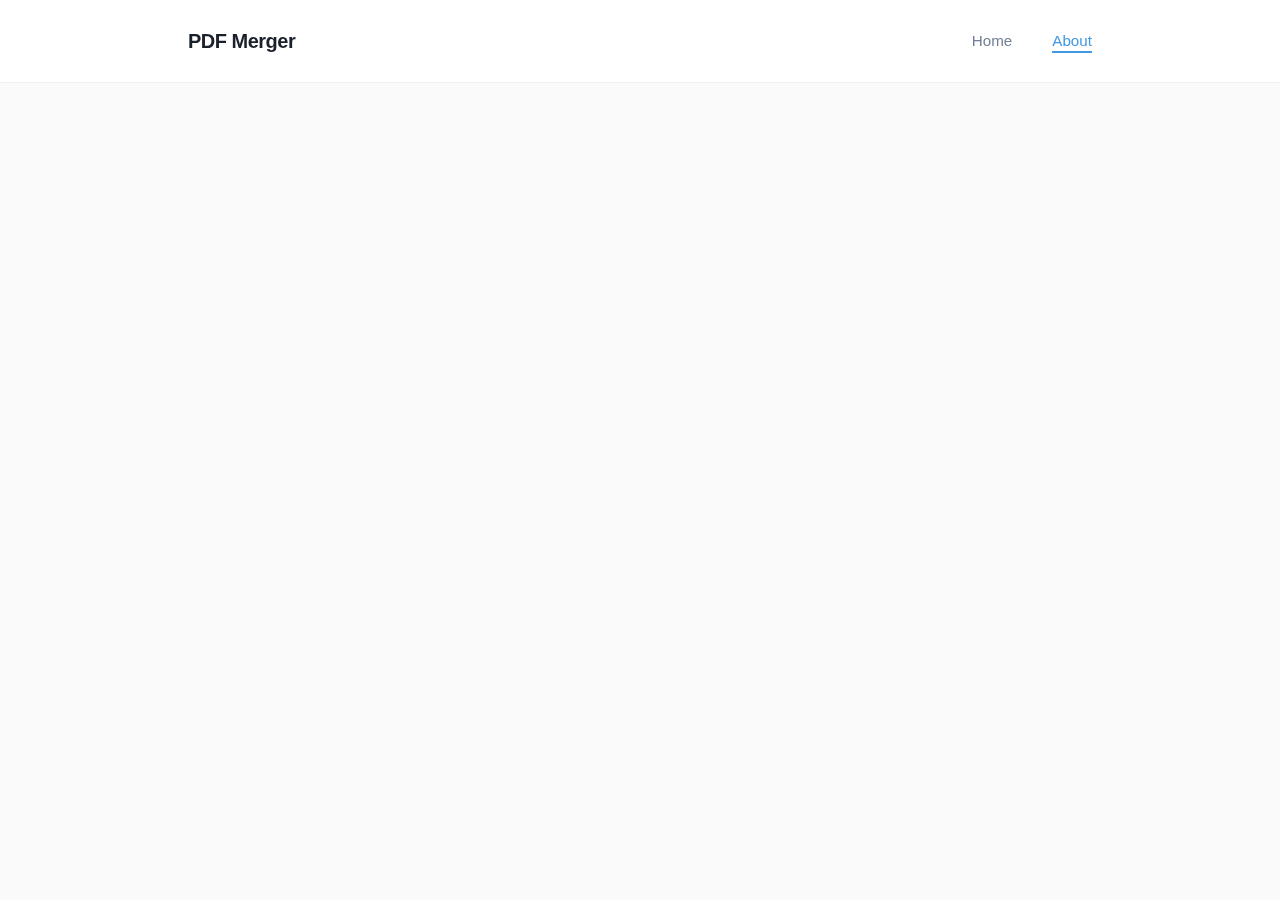
<file: about.html>
<!DOCTYPE html>
<html lang="en">
<head>
    <meta charset="UTF-8">
    <meta name="viewport" content="width=device-width, initial-scale=1.0">
    <title>About - PDF Merger</title>
    <link rel="stylesheet" href="styles.css">
</head>
<body>
    <nav class="navbar">
        <div class="nav-container">
            <h2 class="nav-logo">PDF Merger</h2>
            <ul class="nav-menu">
                <li><a href="index.html">Home</a></li>
                <li><a href="about.html" class="active">About</a></li>
            </ul>
        </div>
    </nav>

    <div class="page-container">
        <div class="container">
            <h1>About PDF Merger</h1>
            <div class="about-content">
                <p>PDF Merger is a simple, secure web application that allows you to combine multiple PDF files into a single document.</p>
                <h3>Features:</h3>
                <ul>
                    <li>Merge multiple PDF files instantly</li>
                    <li>Drag and drop file reordering</li>
                    <li>Client-side processing for privacy</li>
                    <li>No file size limits</li>
                    <li>Works entirely in your browser</li>
                </ul>
                <p>All processing happens locally in your browser - your files never leave your device.</p>
            </div>
        </div>
    </div>
</body>
</html>
</file>
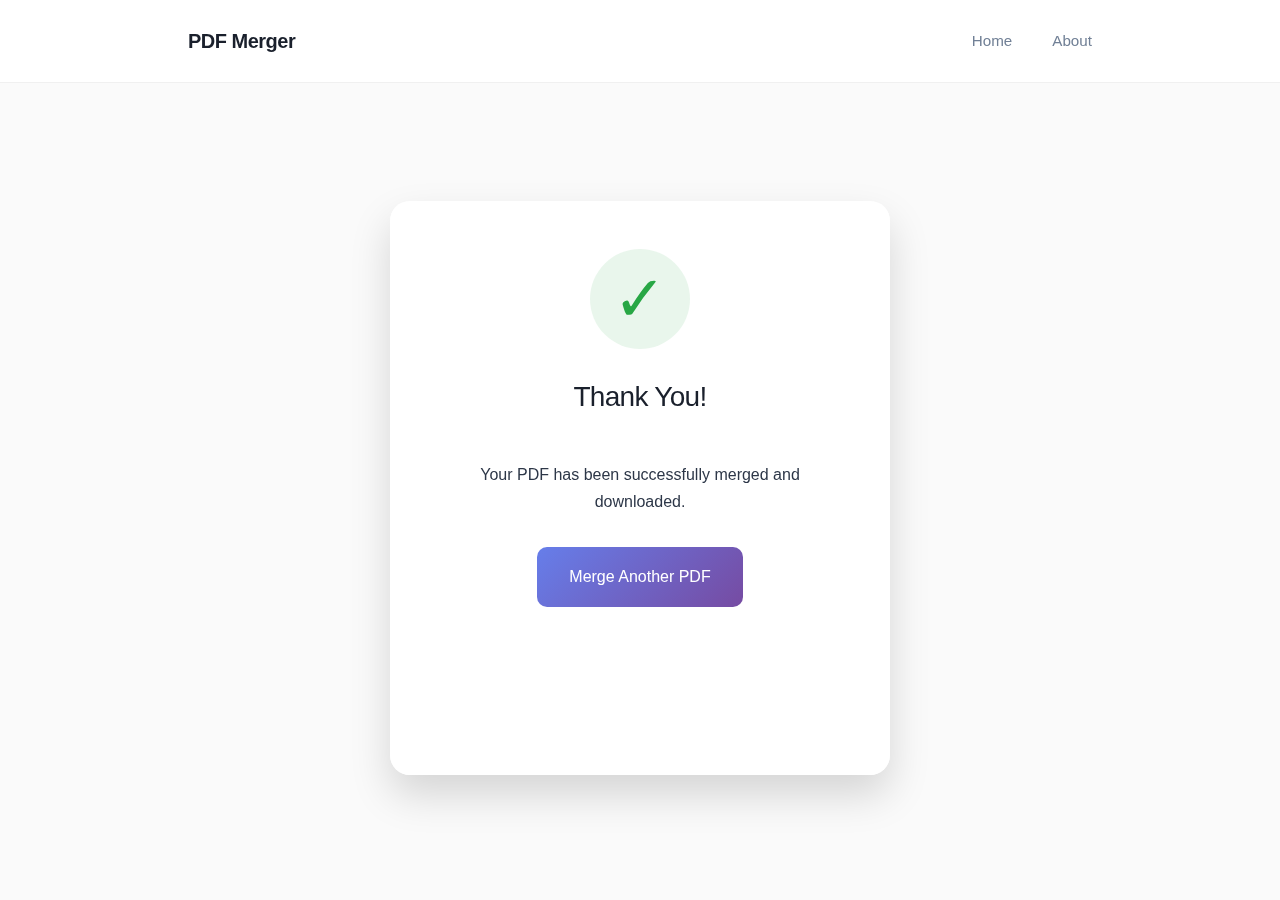
<file: thank-you.html>
<!DOCTYPE html>
<html lang="en">
<head>
    <meta charset="UTF-8">
    <meta name="viewport" content="width=device-width, initial-scale=1.0">
    <title>Thank You - PDF Merger</title>
    <link rel="stylesheet" href="styles.css">
</head>
<body>
    <nav class="navbar">
        <div class="nav-container">
            <h2 class="nav-logo">PDF Merger</h2>
            <ul class="nav-menu">
                <li><a href="index.html">Home</a></li>
                <li><a href="about.html">About</a></li>
            </ul>
        </div>
    </nav>

    <div class="page-container">
        <div class="thank-you-container">
            <div class="success-icon">✓</div>
            <h1>Thank You!</h1>
            <p>Your PDF has been successfully merged and downloaded.</p>
            <div class="thank-you-actions">
                <a href="index.html" class="btn-primary">Merge Another PDF</a>
            </div>
            <footer class="phoenix-credit">
                <p>PHOENIX'S</p>
            </footer>
        </div>
    </div>
</body>
</html>
</file>
<file: styles.css>
* {
    margin: 0;
    padding: 0;
    box-sizing: border-box;
}

body {
    font-family: 'Inter', -apple-system, BlinkMacSystemFont, 'Helvetica Neue', Arial, sans-serif;
    background: #fafafa;
    color: #2d3748;
    line-height: 1.7;
    min-height: 100vh;
    font-weight: 400;
    -webkit-font-smoothing: antialiased;
    -moz-osx-font-smoothing: grayscale;
}

.navbar {
    background: rgba(255, 255, 255, 0.95);
    backdrop-filter: blur(20px);
    border-bottom: 1px solid rgba(0, 0, 0, 0.06);
    padding: 1.5rem 0;
    position: fixed;
    top: 0;
    width: 100%;
    z-index: 1000;
}

.nav-container {
    max-width: 1000px;
    margin: 0 auto;
    display: flex;
    justify-content: space-between;
    align-items: center;
    padding: 0 3rem;
}

.nav-logo {
    color: #1a202c;
    font-size: 1.25rem;
    font-weight: 600;
    letter-spacing: -0.025em;
}

.nav-menu {
    display: flex;
    list-style: none;
    gap: 2.5rem;
}

.nav-menu a {
    color: #718096;
    text-decoration: none;
    font-weight: 400;
    font-size: 0.95rem;
    transition: all 0.3s cubic-bezier(0.4, 0, 0.2, 1);
    cursor: pointer;
    position: relative;
}

.nav-menu a:hover,
.nav-menu a.active {
    color: #4299e1;
}

.nav-menu a::after {
    content: '';
    position: absolute;
    bottom: -4px;
    left: 0;
    width: 0;
    height: 2px;
    background: #4299e1;
    transition: width 0.3s ease;
}

.nav-menu a:hover::after,
.nav-menu a.active::after {
    width: 100%;
}

.page-container {
    padding: 140px 3rem 4rem;
    min-height: 100vh;
    max-width: 900px;
    margin: 0 auto;
    display: flex;
    flex-direction: column;
    align-items: center;
    justify-content: center;
}

.intro-section {
    text-align: center;
    margin-bottom: 4rem;
    opacity: 0;
    animation: fadeInUp 0.8s ease forwards;
}

.intro-section h2 {
    font-size: 3rem;
    font-weight: 300;
    color: #1a202c;
    margin-bottom: 1.5rem;
    letter-spacing: -0.05em;
    line-height: 1.2;
}

.intro-section p {
    font-size: 1.125rem;
    color: #718096;
    max-width: 500px;
    margin: 0 auto;
    font-weight: 300;
}

.container {
    background: white;
    padding: 3rem;
    border-radius: 24px;
    box-shadow: 0 1px 3px rgba(0, 0, 0, 0.05), 0 20px 40px rgba(0, 0, 0, 0.08);
    border: 1px solid rgba(0, 0, 0, 0.06);
    text-align: center;
    width: 100%;
    max-width: 600px;
    opacity: 0;
    animation: fadeInUp 0.8s ease 0.2s forwards;
}

@keyframes fadeInUp {
    from {
        opacity: 0;
        transform: translateY(30px);
    }
    to {
        opacity: 1;
        transform: translateY(0);
    }
}

h1 {
    color: #1a202c;
    margin-bottom: 2.5rem;
    font-size: 1.75rem;
    font-weight: 500;
    letter-spacing: -0.025em;
}

.upload-area {
    border: 2px dashed #e2e8f0;
    border-radius: 16px;
    padding: 4rem 2rem;
    margin-bottom: 3rem;
    cursor: pointer;
    transition: all 0.4s cubic-bezier(0.4, 0, 0.2, 1);
    background: #fafafa;
    position: relative;
    overflow: hidden;
}

.upload-area::before {
    content: '';
    position: absolute;
    top: 0;
    left: -100%;
    width: 100%;
    height: 100%;
    background: linear-gradient(90deg, transparent, rgba(66, 153, 225, 0.1), transparent);
    transition: left 0.6s ease;
}

.upload-area:hover::before {
    left: 100%;
}

.upload-area:hover {
    border-color: #4299e1;
    background: #f7fafc;
    transform: translateY(-2px);
}

.upload-area p {
    color: #718096;
    margin-bottom: 1rem;
    font-weight: 400;
    font-size: 1.1rem;
    position: relative;
    z-index: 1;
}

#pdfInput {
    width: 100%;
    padding: 0.5rem;
    border: 1px solid #ddd;
    border-radius: 4px;
}

.file-list {
    margin-bottom: 3rem;
    text-align: left;
    opacity: 0;
    animation: fadeInUp 0.8s ease 0.4s forwards;
}

.file-item {
    background: white;
    padding: 1.5rem;
    margin: 1rem 0;
    border-radius: 16px;
    font-size: 0.95rem;
    cursor: move;
    display: flex;
    align-items: center;
    gap: 1.25rem;
    transition: all 0.4s cubic-bezier(0.4, 0, 0.2, 1);
    border: 1px solid rgba(0, 0, 0, 0.06);
    box-shadow: 0 1px 3px rgba(0, 0, 0, 0.05);
}

.file-item:hover {
    transform: translateY(-3px);
    box-shadow: 0 4px 20px rgba(0, 0, 0, 0.1);
    border-color: rgba(66, 153, 225, 0.3);
}

.file-item.dragging {
    opacity: 0.8;
    background: #f7fafc;
    border-color: #4299e1;
    transform: rotate(2deg) scale(1.02);
    box-shadow: 0 8px 30px rgba(66, 153, 225, 0.3);
}

.drag-handle {
    color: #cbd5e0;
    font-size: 1.1rem;
    cursor: grab;
    padding: 0.5rem;
    transition: color 0.3s ease;
}

.file-item:hover .drag-handle {
    color: #a0aec0;
}

.file-info {
    flex: 1;
    text-align: left;
}

.file-name {
    display: block;
    font-weight: 500;
    color: #2d3748;
    font-size: 0.95rem;
    margin-bottom: 0.25rem;
}

.file-size {
    display: block;
    font-size: 0.8rem;
    color: #a0aec0;
    font-weight: 400;
}

.file-preview {
    background: #4299e1;
    color: white;
    border: none;
    padding: 0.75rem;
    border-radius: 12px;
    cursor: pointer;
    transition: all 0.3s cubic-bezier(0.4, 0, 0.2, 1);
    font-size: 0.9rem;
}

.file-preview:hover {
    background: #3182ce;
    transform: translateY(-1px);
    box-shadow: 0 4px 12px rgba(66, 153, 225, 0.4);
}

.preview-icon {
    font-size: 1.1rem;
}

.progress-container {
    margin: 1.5rem 0;
    text-align: center;
}

.progress-bar {
    width: 100%;
    height: 8px;
    background: rgba(102, 126, 234, 0.2);
    border-radius: 10px;
    overflow: hidden;
    margin-bottom: 0.5rem;
}

.progress-fill {
    height: 100%;
    background: linear-gradient(90deg, #667eea, #764ba2);
    border-radius: 10px;
    transition: width 0.3s ease;
    width: 0%;
}

.progress-text {
    font-size: 0.9rem;
    color: #667eea;
    font-weight: 500;
}

.phoenix-credit {
    margin-top: 4rem;
    padding-top: 2rem;
    border-top: 1px solid rgba(0, 0, 0, 0.06);
    text-align: center;
    opacity: 0;
    animation: fadeInUp 0.8s ease 0.8s forwards;
}

.phoenix-credit p {
    color: #cbd5e0;
    font-size: 0.85rem;
    font-weight: 300;
    letter-spacing: 0.05em;
}

.modal {
    display: none;
    position: fixed;
    top: 0;
    left: 0;
    width: 100%;
    height: 100%;
    background: rgba(26, 32, 44, 0.6);
    z-index: 2000;
    backdrop-filter: blur(8px);
}

.modal.show {
    display: flex;
    align-items: center;
    justify-content: center;
}

.modal-content {
    background: white;
    padding: 3rem;
    border-radius: 24px;
    box-shadow: 0 25px 50px -12px rgba(0, 0, 0, 0.25);
    max-width: 520px;
    width: 90%;
    max-height: 80vh;
    overflow-y: auto;
    position: relative;
    animation: modalSlideIn 0.4s cubic-bezier(0.4, 0, 0.2, 1);
    border: 1px solid rgba(0, 0, 0, 0.06);
}

@keyframes modalSlideIn {
    from {
        opacity: 0;
        transform: translateY(-30px) scale(0.9);
    }
    to {
        opacity: 1;
        transform: translateY(0) scale(1);
    }
}

.modal-header {
    display: flex;
    justify-content: space-between;
    align-items: center;
    margin-bottom: 2rem;
    padding-bottom: 1.5rem;
    border-bottom: 1px solid rgba(0, 0, 0, 0.06);
}

.modal-title {
    font-size: 1.5rem;
    font-weight: 500;
    color: #1a202c;
    letter-spacing: -0.025em;
}

.modal-close {
    background: none;
    border: none;
    font-size: 1.5rem;
    color: #a0aec0;
    cursor: pointer;
    padding: 0.5rem;
    border-radius: 8px;
    transition: all 0.3s ease;
    line-height: 1;
}

.modal-close:hover {
    background: #f7fafc;
    color: #2d3748;
    transform: scale(1.1);
}

.progress-modal {
    text-align: center;
}

.progress-modal .progress-bar {
    width: 100%;
    height: 6px;
    background: #f7fafc;
    border-radius: 8px;
    overflow: hidden;
    margin: 2rem 0;
}

.progress-modal .progress-fill {
    height: 100%;
    background: linear-gradient(90deg, #4299e1, #63b3ed);
    border-radius: 8px;
    transition: width 0.5s cubic-bezier(0.4, 0, 0.2, 1);
    width: 0%;
}

.progress-modal .status-text {
    color: #718096;
    font-size: 1.1rem;
    margin-bottom: 1.5rem;
    font-weight: 400;
}

.success-state {
    text-align: center;
}

.success-state .success-icon {
    font-size: 3.5rem;
    color: #48bb78;
    margin-bottom: 1.5rem;
    animation: scaleIn 0.5s ease;
}

@keyframes scaleIn {
    from {
        transform: scale(0);
    }
    to {
        transform: scale(1);
    }
}

.success-state h3 {
    color: #1a202c;
    font-size: 1.375rem;
    font-weight: 500;
    margin-bottom: 0.75rem;
    letter-spacing: -0.025em;
}

.success-state p {
    color: #718096;
    margin-bottom: 2rem;
    font-size: 1.05rem;
    font-weight: 300;
}

.success-actions {
    display: flex;
    gap: 1rem;
    justify-content: center;
    flex-wrap: wrap;
}

.share-btn {
    background: #48bb78;
    color: white;
    border: none;
    padding: 1rem 2.5rem;
    border-radius: 12px;
    cursor: pointer;
    font-size: 1rem;
    font-weight: 500;
    transition: all 0.3s cubic-bezier(0.4, 0, 0.2, 1);
    letter-spacing: 0.025em;
}

.share-btn:hover {
    background: #38a169;
    transform: translateY(-2px);
    box-shadow: 0 8px 25px rgba(72, 187, 120, 0.4);
}

.thank-you-container {
    background: rgba(255, 255, 255, 0.95);
    backdrop-filter: blur(20px);
    padding: 3rem;
    border-radius: 20px;
    box-shadow: 0 20px 40px rgba(0, 0, 0, 0.15);
    text-align: center;
    max-width: 500px;
    margin: 0 auto;
}

.success-icon {
    font-size: 4rem;
    color: #28a745;
    margin-bottom: 1rem;
    background: rgba(40, 167, 69, 0.1);
    width: 100px;
    height: 100px;
    border-radius: 50%;
    display: flex;
    align-items: center;
    justify-content: center;
    margin: 0 auto 1.5rem auto;
}

.thank-you-actions {
    margin-top: 2rem;
}

.btn-primary {
    background: linear-gradient(135deg, #667eea, #764ba2);
    color: white;
    text-decoration: none;
    padding: 1rem 2rem;
    border-radius: 10px;
    font-weight: 500;
    transition: all 0.3s ease;
    display: inline-block;
}

.btn-primary:hover {
    transform: translateY(-2px);
    box-shadow: 0 10px 25px rgba(102, 126, 234, 0.3);
}

.about-content {
    text-align: left;
    line-height: 1.8;
}

.about-content h3 {
    margin: 2rem 0 1rem 0;
    color: #1a202c;
    font-weight: 500;
    font-size: 1.125rem;
    letter-spacing: -0.025em;
}

.about-content p {
    color: #718096;
    font-weight: 300;
    margin-bottom: 1.5rem;
    font-size: 1.05rem;
}

.about-content ul {
    margin: 1.5rem 0;
    padding-left: 1.5rem;
}

.about-content li {
    margin: 0.75rem 0;
    color: #718096;
    font-weight: 300;
    font-size: 1rem;
}

.merge-btn, .download-btn {
    background: #4299e1;
    color: white;
    border: none;
    padding: 1rem 2.5rem;
    border-radius: 12px;
    cursor: pointer;
    font-size: 1rem;
    font-weight: 500;
    margin: 1rem 0.5rem 0;
    transition: all 0.3s cubic-bezier(0.4, 0, 0.2, 1);
    letter-spacing: 0.025em;
    opacity: 0;
    animation: fadeInUp 0.8s ease 0.6s forwards;
}

.merge-btn:hover, .download-btn:hover {
    background: #3182ce;
    transform: translateY(-2px);
    box-shadow: 0 8px 25px rgba(66, 153, 225, 0.4);
}

.merge-btn:disabled {
    background: #e2e8f0;
    color: #a0aec0;
    cursor: not-allowed;
    transform: none;
    box-shadow: none;
}

.status {
    margin: 1rem 0;
    padding: 0.5rem;
    border-radius: 4px;
    font-weight: 500;
}

.status.success {
    background: #d4edda;
    color: #155724;
}

.status.error {
    background: #f8d7da;
    color: #721c24;
}

@media (max-width: 768px) {
    .nav-container {
        padding: 0 1.5rem;
    }
    
    .nav-menu {
        gap: 1.5rem;
    }
    
    .page-container {
        padding: 120px 1.5rem 3rem;
    }
    
    .intro-section h2 {
        font-size: 2.25rem;
    }
    
    .container {
        padding: 2rem;
        margin: 0;
        border-radius: 20px;
    }
    
    .upload-area {
        padding: 3rem 1.5rem;
    }
    
    .file-item {
        padding: 1.25rem;
        gap: 1rem;
    }
    
    .modal-content {
        padding: 2rem;
        margin: 1rem;
        border-radius: 20px;
    }
    
    h1 {
        font-size: 1.5rem;
    }
}
</file>
